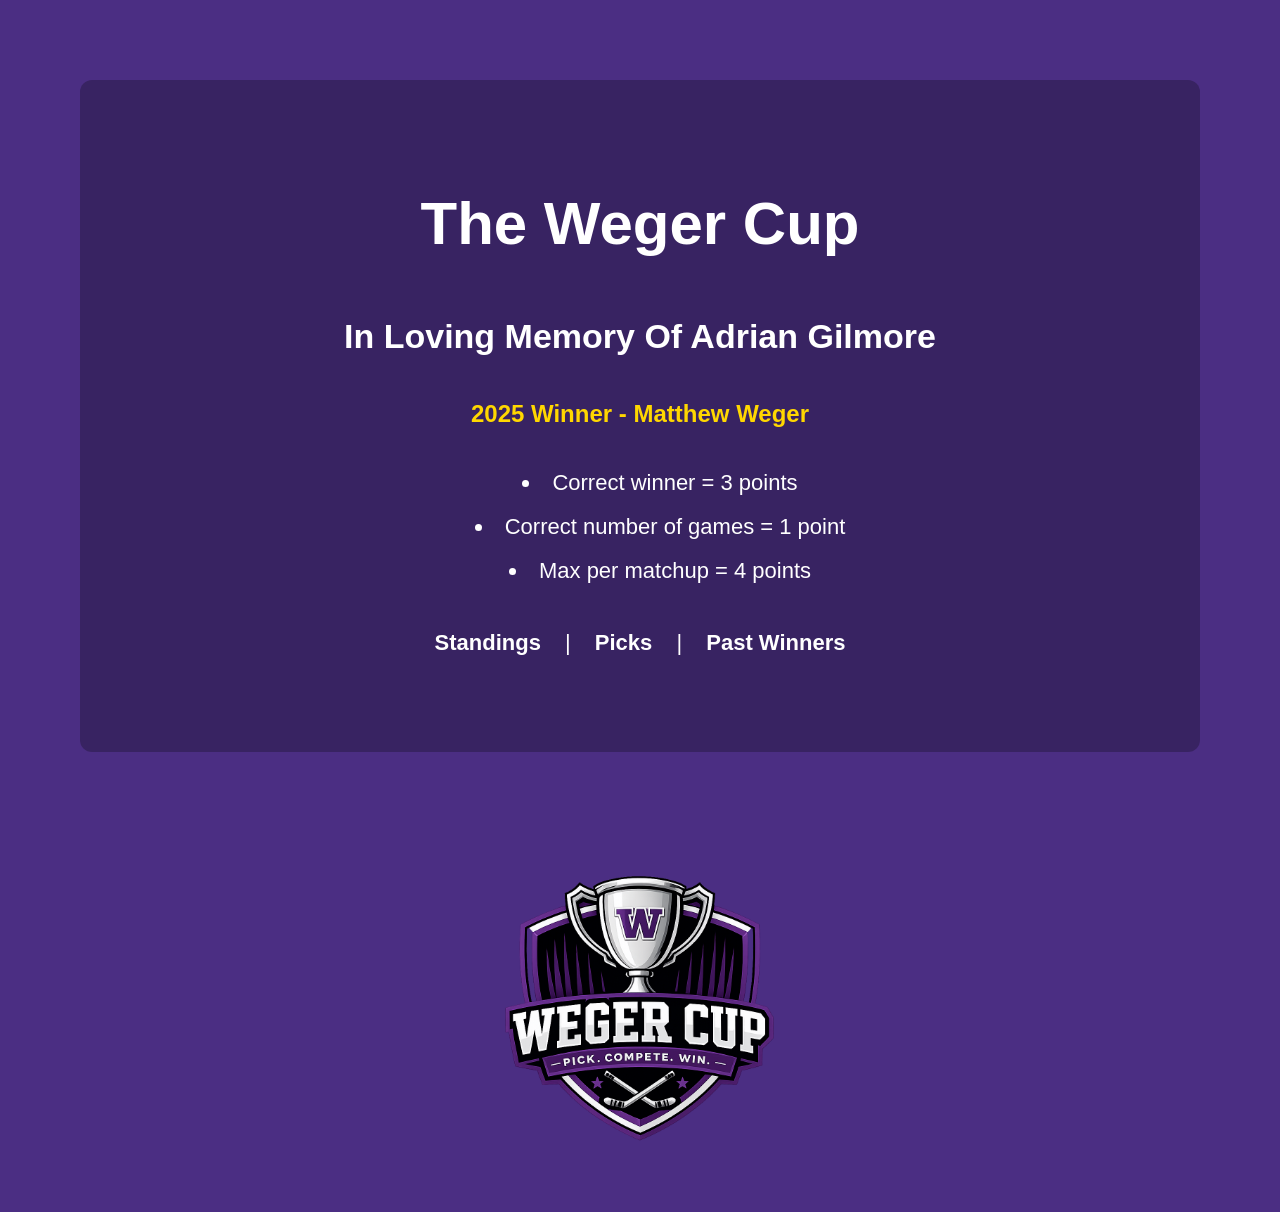
<file: index.html>
<!DOCTYPE html>
<html>
<head>
  <title>The Weger Cup</title>
  <link rel="stylesheet" href="style.css">
</head>

<body>

<div class="container">

  <h1>The Weger Cup</h1>

  <h2>In Loving Memory Of Adrian Gilmore</h2>

  <p class="winner">2025 Winner - Matthew Weger</p>

  <ul>
    <li>Correct winner = 3 points</li>
    <li>Correct number of games = 1 point</li>
    <li>Max per matchup = 4 points</li>
  </ul>

  <nav>
    <a href="standings.html">Standings</a> |
    <a href="picks.html">Picks</a> |
    <a href="winners.html">Past Winners</a>
  </nav>

</div>

<img src="WegerCupLogo.png" alt="My Logo" class="logo">  

</body>
</html>
</file>
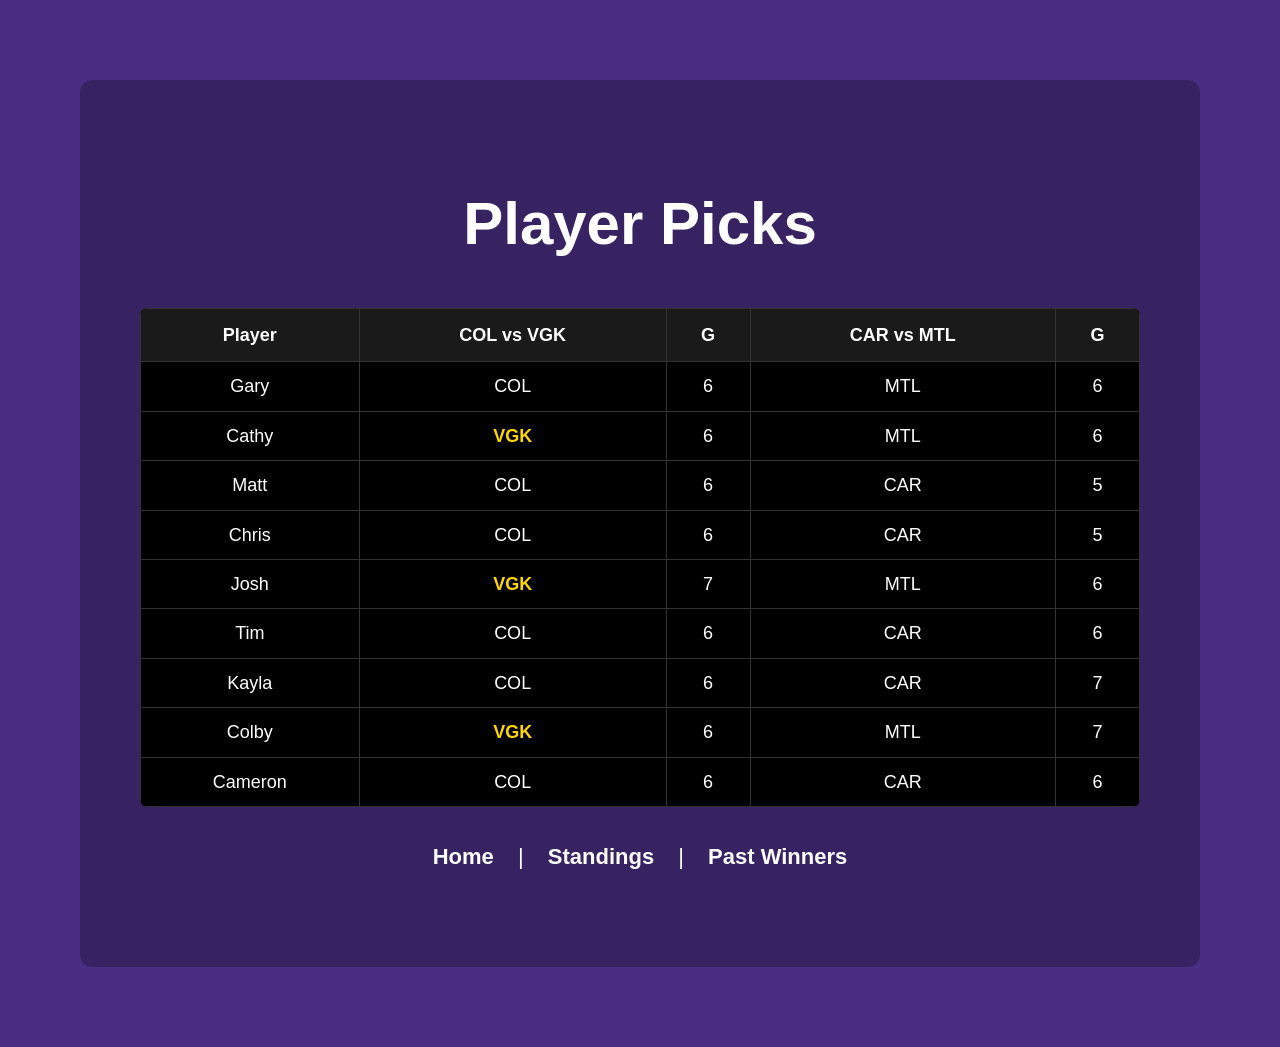
<file: picks.html>
<!DOCTYPE html>
<html>
<head>
  <title>Picks</title>
  <link rel="stylesheet" href="style.css">
</head>
<body>

<div class="container">

<h1>Player Picks</h1>

<table>
  <tr>
    <th>Player</th>

    <th>COL vs VGK</th><th>G</th>
    <th>CAR vs MTL</th><th>G</th>
  </tr>

<tr>
  <td>Gary</td>
  <td>COL</td><td>6</td>
  <td>MTL</td><td>6</td>
</tr>

<tr>
  <td>Cathy</td>
  <td class="winner">VGK</td><td>6</td>
  <td>MTL</td><td>6</td>
</tr>

<tr>
  <td>Matt</td>
  <td>COL</td><td>6</td>
  <td>CAR</td><td>5</td>
</tr>

<tr>
  <td>Chris</td>
  <td>COL</td><td>6</td>
  <td>CAR</td><td>5</td>
</tr>

<tr>
  <td>Josh</td>
  <td class="winner">VGK</td><td>7</td>
  <td>MTL</td><td>6</td>
</tr>

<tr>
  <td>Tim</td>
  <td>COL</td><td>6</td>
  <td>CAR</td><td>6</td>
</tr>

<tr>
  <td>Kayla</td>
  <td>COL</td><td>6</td>
  <td>CAR</td><td>7</td>
</tr>

<tr>
  <td>Colby</td>
  <td class="winner">VGK</td><td>6</td>
  <td>MTL</td><td>7</td>
</tr>

<tr>
  <td>Cameron</td>
  <td>COL</td><td>6</td>
  <td>CAR</td><td>6</td>
</tr>

</table> 

<nav>
  <a href="index.html">Home</a> |
  <a href="standings.html">Standings</a> |
  <a href="winners.html">Past Winners</a>
</nav>

</div>

</body>
</html>
</file>
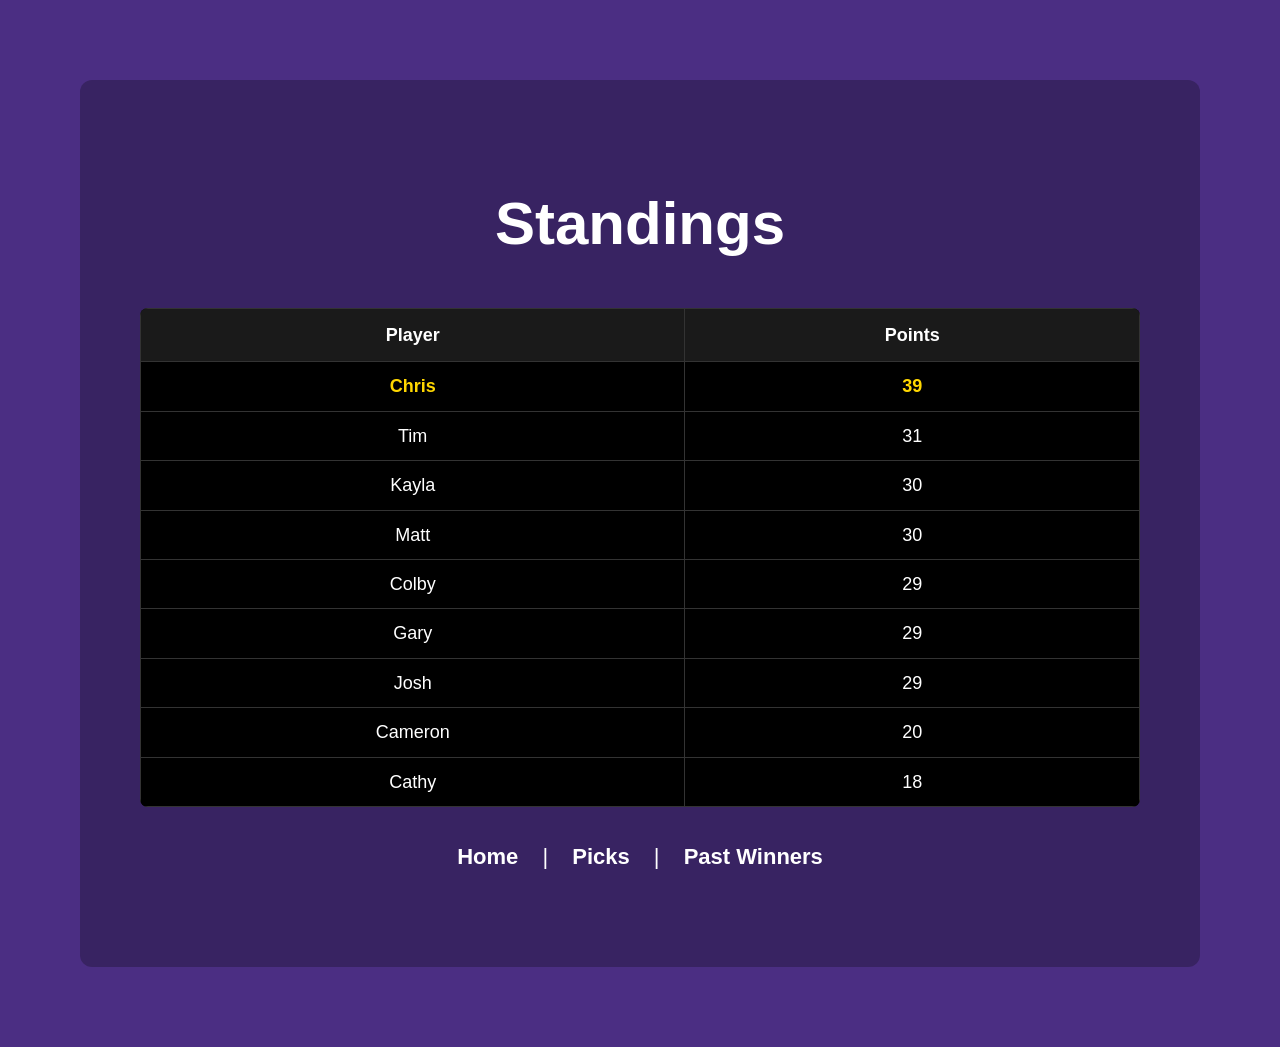
<file: standings.html>
<!DOCTYPE html>
<html>
<head>
  <title>Standings</title>
  <link rel="stylesheet" href="style.css">
</head>
<body>

<div class="container">

<h1>Standings</h1>

<table>
  <tr>
    <th>Player</th>
    <th>Points</th>
  </tr>

  <tr><td class="winner">Chris</td><td class="winner">39</td></tr>
  <tr><td>Tim</td><td>31</td></tr>
  <tr><td>Kayla</td><td>30</td></tr>
  <tr><td>Matt</td><td>30</td></tr>
  <tr><td>Colby</td><td>29</td></tr>
  <tr><td>Gary</td><td>29</td></tr>
  <tr><td>Josh</td><td>29</td></tr>
  <tr><td>Cameron</td><td>20</td></tr>
  <tr><td>Cathy</td><td>18</td></tr>

</table>

<nav>
  <a href="index.html">Home</a> |
  <a href="picks.html">Picks</a> |
  <a href="winners.html">Past Winners</a>
</nav>

</div>

</body>
</html>
</file>
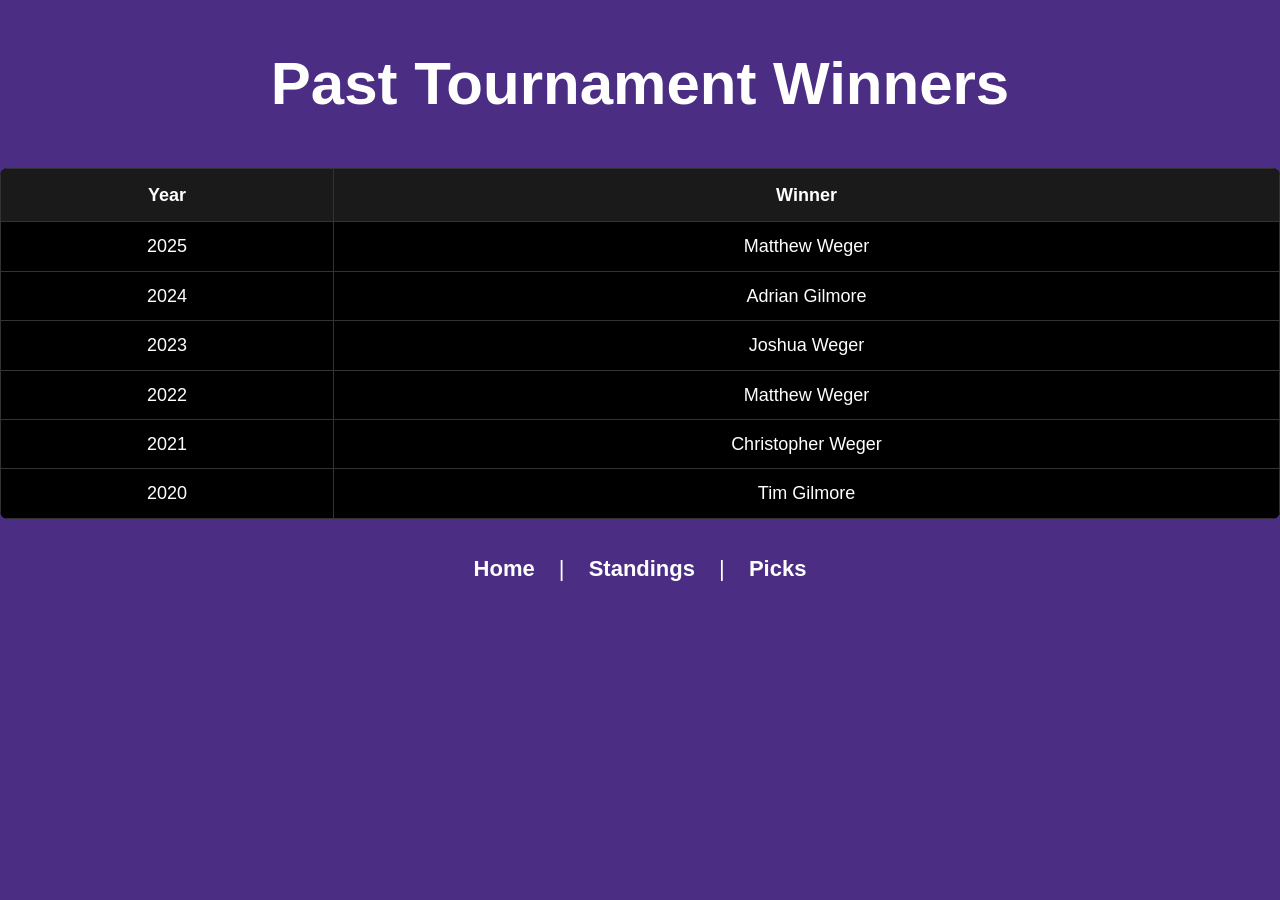
<file: winners.html>
<!DOCTYPE html>
<html>
<head>
  <title>Winners</title>
  <link rel="stylesheet" href="style.css">
</head>
<body>

<h1>Past Tournament Winners</h1>

<table>
  <tr>
    <th>Year</th>
    <th>Winner</th>
  </tr>

  <tr><td>2025</td><td>Matthew Weger</td></tr>
  <tr><td>2024</td><td>Adrian Gilmore</td></tr>
  <tr><td>2023</td><td>Joshua Weger</td></tr>
  <tr><td>2022</td><td>Matthew Weger</td></tr>
  <tr><td>2021</td><td>Christopher Weger</td></tr>
  <tr><td>2020</td><td>Tim Gilmore</td></tr>

</table>

<nav>
  <a href="index.html">Home</a> |
  <a href="standings.html">Standings</a> |
  <a href="picks.html">Picks</a> 
</nav>

</body>
</html>
</file>
<file: style.css>
/* =========================
   GLOBAL PAGE STYLE (BIGGER)
========================= */

body {
  background-color: #4b2e83;
  color: white;
  font-family: Arial, sans-serif;
  text-align: center;
  margin: 0;
  padding: 0;
  font-size: 22px;      /* BIGGER BASE TEXT */
  line-height: 1.8;     /* MORE SPACING */
}

/* =========================
   HEADINGS (BIGGER)
========================= */

h1 {
  color: white;
  font-size: 60px;      /* BIG HEADER */
  margin-top: 30px;
  margin-bottom: 15px;
}

h2 {
  color: white;
  font-size: 34px;
  margin-bottom: 25px;
}

h3 {
  color: white;
  font-size: 26px;
}

/* =========================
   TEXT + LIST SPACING
========================= */

p {
  font-size: 24px;
  margin-bottom: 25px;
}

.winner {
  color: gold;
  font-weight: bold;
}

ul {
  list-style-position: inside;
  margin-bottom: 25px;
  line-height: 2;
  font-size: 22px;
}

/* =========================
   NAVIGATION LINKS
========================= */

nav {
  margin: 30px 0;
}

nav a {
  color: #ffffff;
  margin: 0 18px;
  text-decoration: none;
  font-weight: bold;
  font-size: 22px;
}

nav a:hover {
  text-decoration: underline;
}

/* =========================
   TABLE STYLING (BIGGER)
========================= */

table {
  margin: 30px auto;
  border-collapse: collapse;
  width: 100%;
  max-width: 100%; 
  background-color: #000000;
  color: #ffffff;
  border-radius: 8px;
  overflow: hidden;
}

th {
  background-color: #1a1a1a;
  color: white;
  padding: 10px;
  border: 1px solid #333;
  font-size: 18px;
}

td {
  background-color: #000000;
  color: white;
  padding: 8px;
  border: 1px solid #333;
  font-size: 18px;
}

tr:hover td {
  background-color: #111111;
}

/* =========================
   CONTAINER (BIGGER + MORE AIR)
========================= */

.container {
  max-width: 1000px;
  margin: 80px auto;
  padding: 60px;
  background-color: rgba(0, 0, 0, 0.25);
  border-radius: 12px;
}

/* =========================
   LOGO (BIGGER)
========================= */

.logo {
  display: block;
  margin: 0 auto 20px auto;
  width: 360px;
}

.winner {
  color: gold;
  font-weight: bold;
}
</file>
